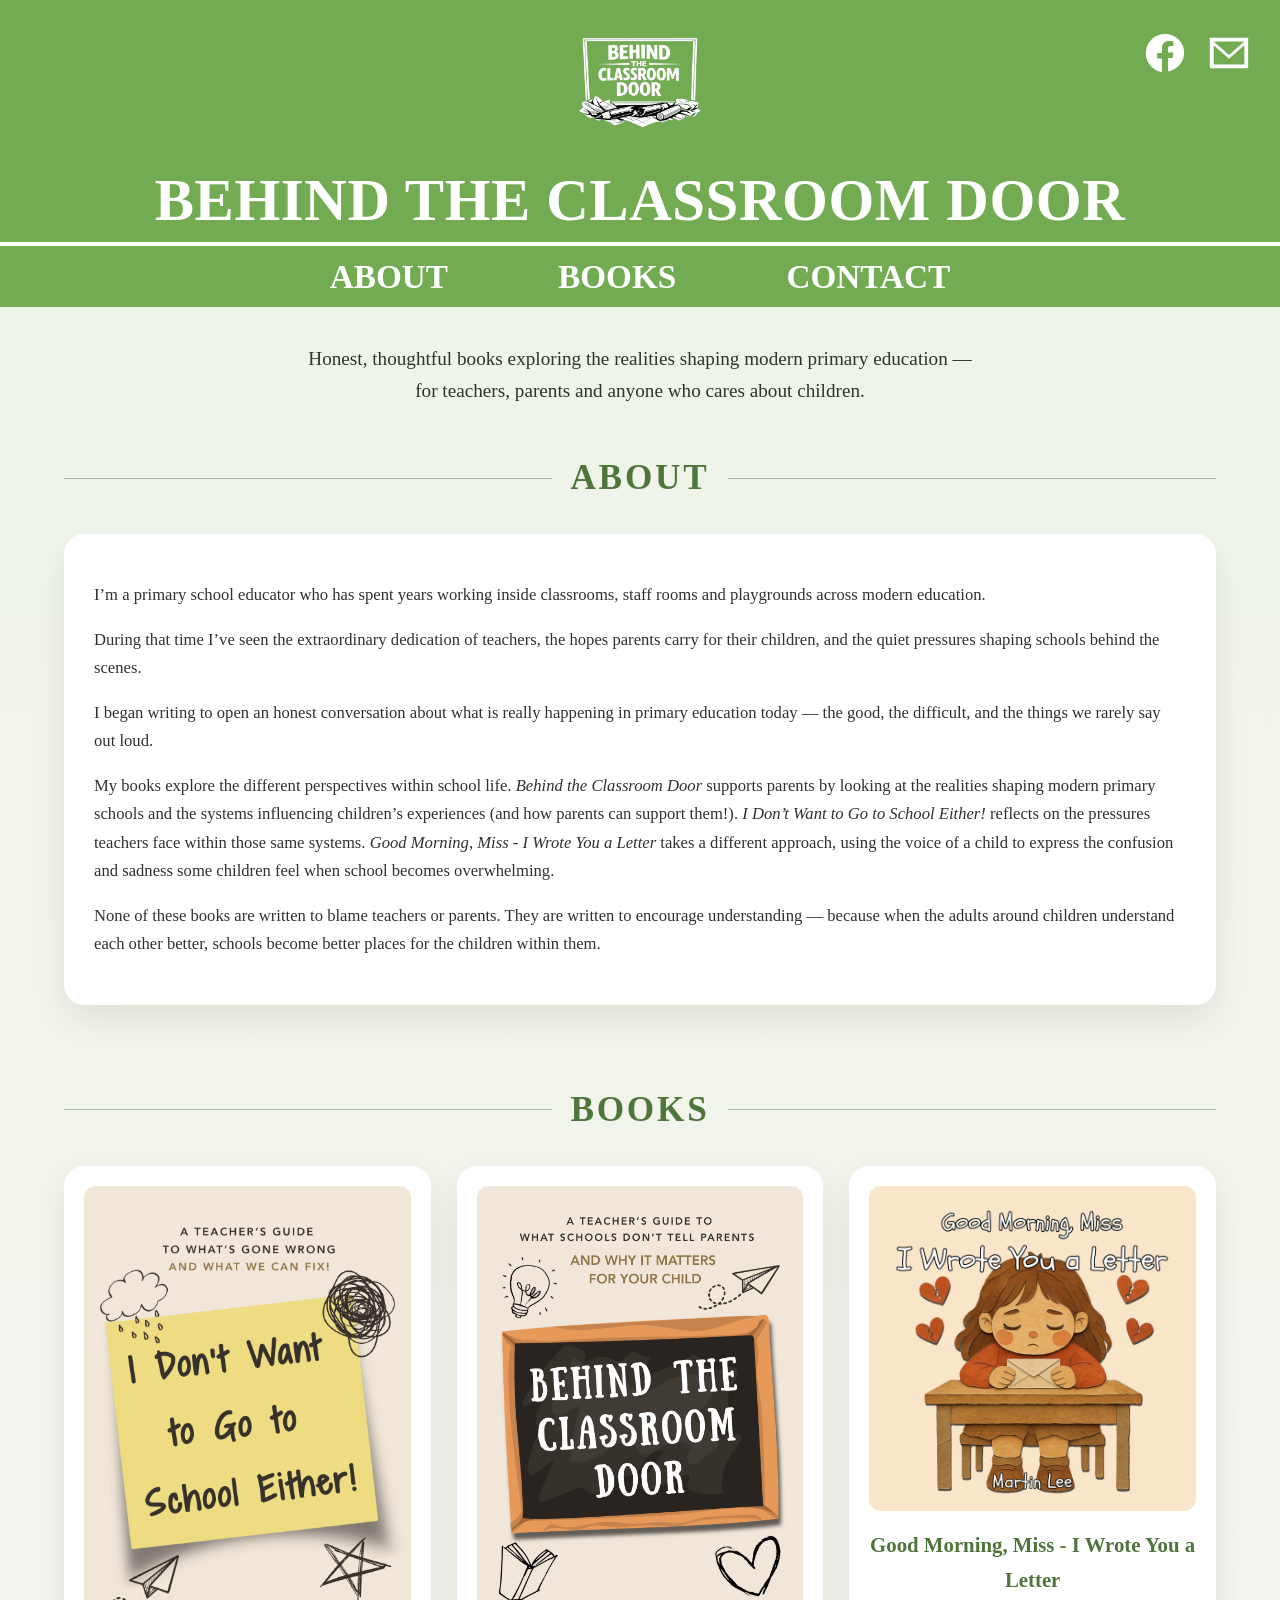
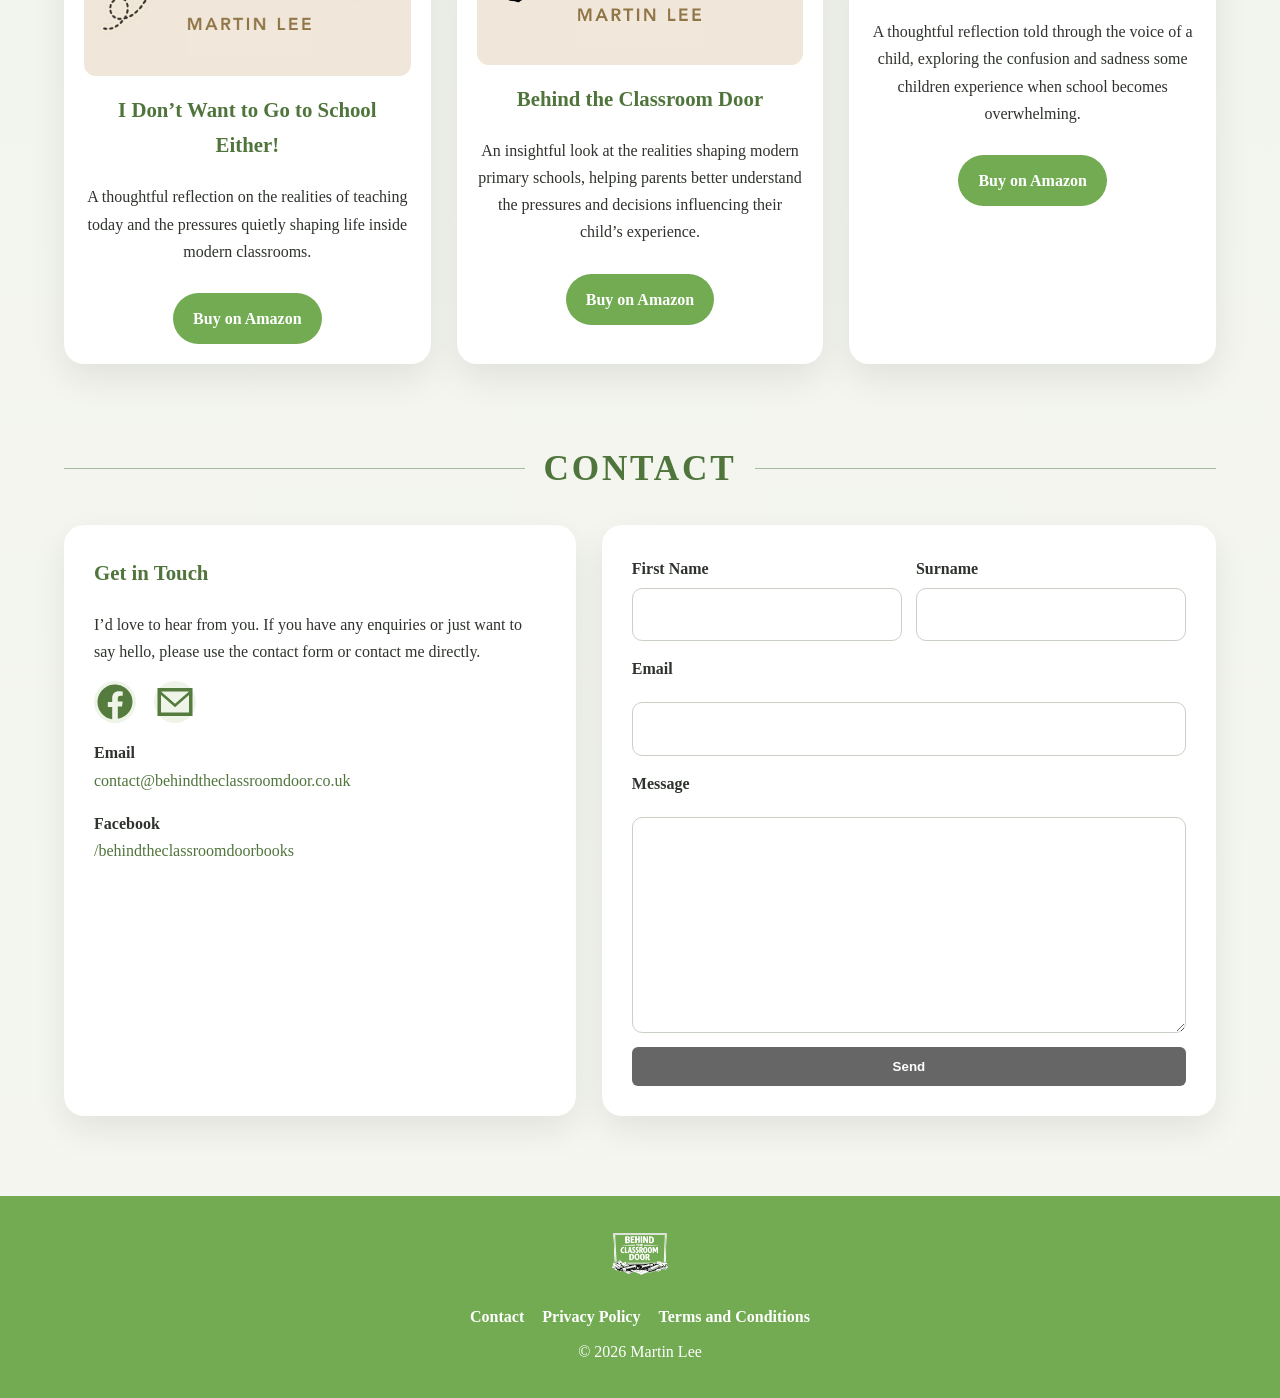
<file: index.html>
<!DOCTYPE html>
<html lang="en">
<head>
  <meta charset="UTF-8">
  <meta name="viewport" content="width=device-width, initial-scale=1.0">
  <title>Behind the Classroom Door</title>
  <link rel="icon" type="image/png" href="images/favicon.png">
  <link rel="stylesheet" href="style.css">
</head>
<body>

<header class="hero-header" id="top">

  <div class="hero-top-icons">
    <a href="https://www.facebook.com/behindtheclassroomdoorbooks" target="_blank" class="header-icon" aria-label="Facebook">
      <svg xmlns="http://www.w3.org/2000/svg" viewBox="0 0 24 24" fill="white">
        <path d="M22 12a10 10 0 1 0-11.6 9.9v-7H7.9v-2.9h2.5V9.7c0-2.5 1.5-3.9 3.8-3.9 1.1 0 2.2.2 2.2.2v2.4h-1.2c-1.2 0-1.6.7-1.6 1.5v1.8h2.8l-.4 2.9h-2.4v7A10 10 0 0 0 22 12z"/>
      </svg>
    </a>

    <a href="mailto:contact@behindtheclassroomdoor.co.uk" class="header-icon" aria-label="Email">
      <svg xmlns="http://www.w3.org/2000/svg" viewBox="0 0 24 24" fill="white">
        <path d="M2 4h20v16H2V4zm10 9L20 6H4l8 7zm0 2L4 8v10h16V8l-8 7z"/>
      </svg>
    </a>
  </div>

  <div class="hero-logo-wrap">
    <img src="images/logo.png" alt="Behind the Classroom Door logo" class="hero-logo">
  </div>

  <h1 class="hero-title">BEHIND THE CLASSROOM DOOR</h1>

  <div class="hero-divider"></div>

  <nav class="hero-nav">
    <a href="#about">About</a>
    <a href="#books">Books</a>
    <a href="#contact">Contact</a>
  </nav>

</header>

<main>

  <section class="intro-section">
    <div class="container">
      <p class="intro-text">
        Honest, thoughtful books exploring the realities shaping modern primary education —
        <br>
        for teachers, parents and anyone who cares about children.
      </p>
    </div>
  </section>

  <section id="about" class="content-section fade-section">
    <div class="container">
      <div class="section-heading">
        <span></span>
        <h2>About</h2>
        <span></span>
      </div>

      <div class="panel text-panel">
        <p>I’m a primary school educator who has spent years working inside classrooms, staff rooms and playgrounds across modern education.</p>

        <p>During that time I’ve seen the extraordinary dedication of teachers, the hopes parents carry for their children, and the quiet pressures shaping schools behind the scenes.</p>

        <p>I began writing to open an honest conversation about what is really happening in primary education today — the good, the difficult, and the things we rarely say out loud.</p>

        <p>My books explore the different perspectives within school life. <em>Behind the Classroom Door</em> supports parents by looking at the realities shaping modern primary schools and the systems influencing children’s experiences (and how parents can support them!). <em>I Don’t Want to Go to School Either!</em> reflects on the pressures teachers face within those same systems. <em>Good Morning, Miss - I Wrote You a Letter</em> takes a different approach, using the voice of a child to express the confusion and sadness some children feel when school becomes overwhelming.</p>

        <p>None of these books are written to blame teachers or parents. They are written to encourage understanding — because when the adults around children understand each other better, schools become better places for the children within them.</p>
      </div>
    </div>
  </section>

  <section id="books" class="content-section fade-section">
    <div class="container">
      <div class="section-heading">
        <span></span>
        <h2>Books</h2>
        <span></span>
      </div>

      <div class="books-grid">

        <article class="book-card">
          <img src="images/idontwant.png" alt="I Don't Want to Go to School Either cover" class="book-image">
          <h3>I Don’t Want to Go to School Either!</h3>
          <p>A thoughtful reflection on the realities of teaching today and the pressures quietly shaping life inside modern classrooms.</p>
          <a class="button" href="https://amzn.eu/d/0gMK4S5Q" target="_blank">Buy on Amazon</a>
        </article>

        <article class="book-card">
          <img src="images/behind.png" alt="Behind the Classroom Door cover" class="book-image">
          <h3>Behind the Classroom Door</h3>
          <p>An insightful look at the realities shaping modern primary schools, helping parents better understand the pressures and decisions influencing their child’s experience.</p>
          <a class="button" href="https://amzn.eu/d/05IeLkxR" target="_blank">Buy on Amazon</a>
        </article>

        <article class="book-card">
          <img src="images/goodmorning.png" alt="Good Morning, Miss - I Wrote You a Letter cover" class="book-image">
          <h3>Good Morning, Miss - I Wrote You a Letter</h3>
          <p>A thoughtful reflection told through the voice of a child, exploring the confusion and sadness some children experience when school becomes overwhelming.</p>
          <a class="button" href="https://amzn.eu/d/03amDKgV" target="_blank">Buy on Amazon</a>
        </article>

      </div>
    </div>
  </section>

  <section id="contact" class="content-section fade-section">
    <div class="container">
      <div class="section-heading">
        <span></span>
        <h2>Contact</h2>
        <span></span>
      </div>

      <div class="contact-grid">

        <div class="panel contact-info">
          <h3>Get in Touch</h3>
          <p>I’d love to hear from you. If you have any enquiries or just want to say hello, please use the contact form or contact me directly.</p>

          <div class="contact-icons">
            <a href="https://www.facebook.com/behindtheclassroomdoorbooks" target="_blank" class="icon-link" aria-label="Facebook">
              <svg xmlns="http://www.w3.org/2000/svg" viewBox="0 0 24 24" fill="#557b3f">
                <path d="M22 12a10 10 0 1 0-11.6 9.9v-7H7.9v-2.9h2.5V9.7c0-2.5 1.5-3.9 3.8-3.9 1.1 0 2.2.2 2.2.2v2.4h-1.2c-1.2 0-1.6.7-1.6 1.5v1.8h2.8l-.4 2.9h-2.4v7A10 10 0 0 0 22 12z"/>
              </svg>
            </a>

            <a href="mailto:contact@behindtheclassroomdoor.co.uk" class="icon-link" aria-label="Email">
              <svg xmlns="http://www.w3.org/2000/svg" viewBox="0 0 24 24" fill="#557b3f">
                <path d="M2 4h20v16H2V4zm10 9L20 6H4l8 7zm0 2L4 8v10h16V8l-8 7z"/>
              </svg>
            </a>
          </div>

          <p><strong>Email</strong><br>
          <a href="mailto:contact@behindtheclassroomdoor.co.uk">contact@behindtheclassroomdoor.co.uk</a></p>

          <p><strong>Facebook</strong><br>
          <a href="https://www.facebook.com/behindtheclassroomdoorbooks" target="_blank">/behindtheclassroomdoorbooks</a></p>
        </div>

        <div class="panel">
          <form action="https://formsubmit.co/contact@behindtheclassroomdoor.co.uk" method="POST" class="contact-form">
            <input type="hidden" name="_subject" value="New message from Behind the Classroom Door website">
            <input type="hidden" name="_captcha" value="false">

            <div class="form-row">
              <div>
                <label for="firstname">First Name</label>
                <input id="firstname" type="text" name="First Name" required>
              </div>
              <div>
                <label for="surname">Surname</label>
                <input id="surname" type="text" name="Surname" required>
              </div>
            </div>

            <label for="email">Email</label>
            <input id="email" type="email" name="Email" required>

            <label for="message">Message</label>
            <textarea id="message" name="Message" rows="7" required></textarea>

            <button type="submit" class="submit-button">Send</button>
          </form>
        </div>

      </div>
    </div>
  </section>

</main>

<footer class="site-footer">
  <div class="container footer-inner">
    <img src="images/logo.png" alt="Behind the Classroom Door logo" class="footer-logo">

    <div class="footer-links">
      <a href="#contact">Contact</a>
      <a href="privacy.html">Privacy Policy</a>
      <a href="terms.html">Terms and Conditions</a>
    </div>

    <p>© 2026 Martin Lee</p>
  </div>
</footer>

<script>
document.addEventListener("DOMContentLoaded", function () {
  const sections = document.querySelectorAll(".fade-section");

  const observer = new IntersectionObserver((entries) => {
    entries.forEach((entry) => {
      if (entry.isIntersecting) {
        entry.target.classList.add("visible");
      }
    });
  }, {
    threshold: 0.15
  });

  sections.forEach((section) => {
    observer.observe(section);
  });
});
</script>

</body>
</html>
</file>
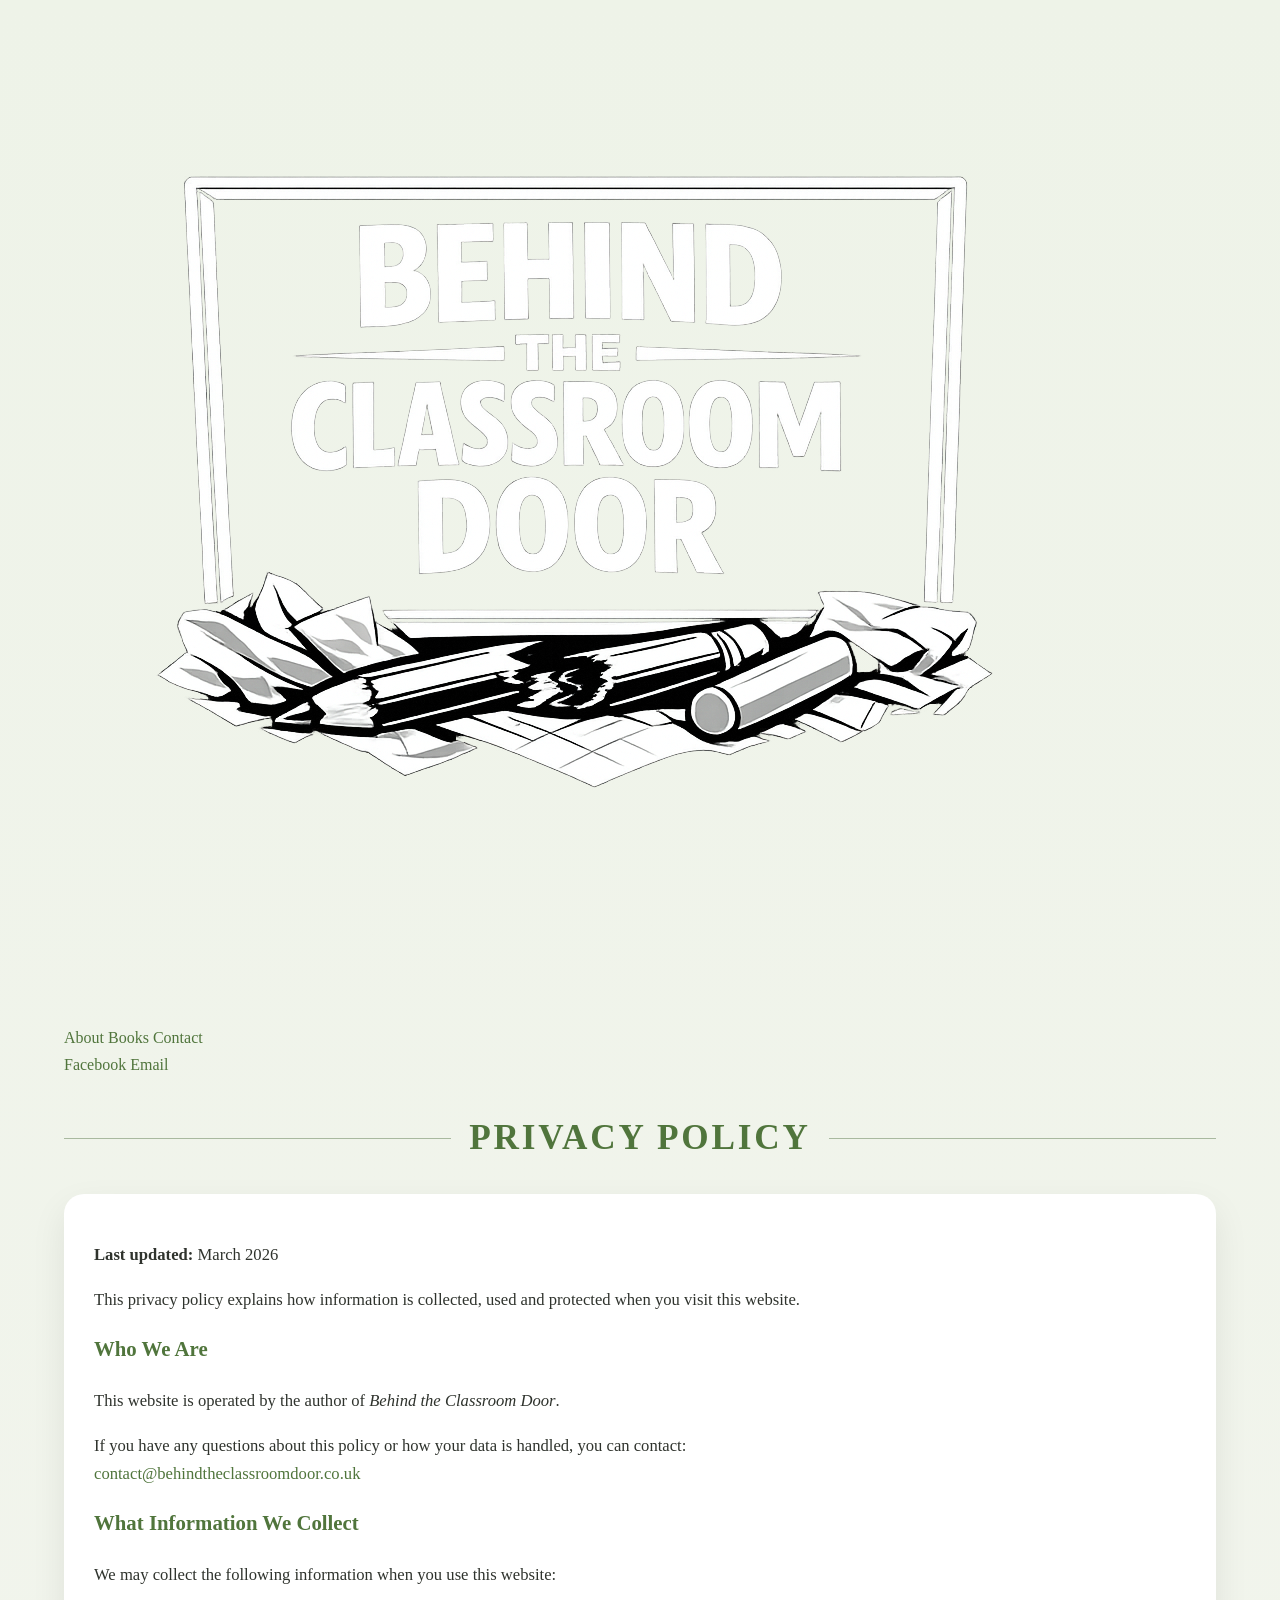
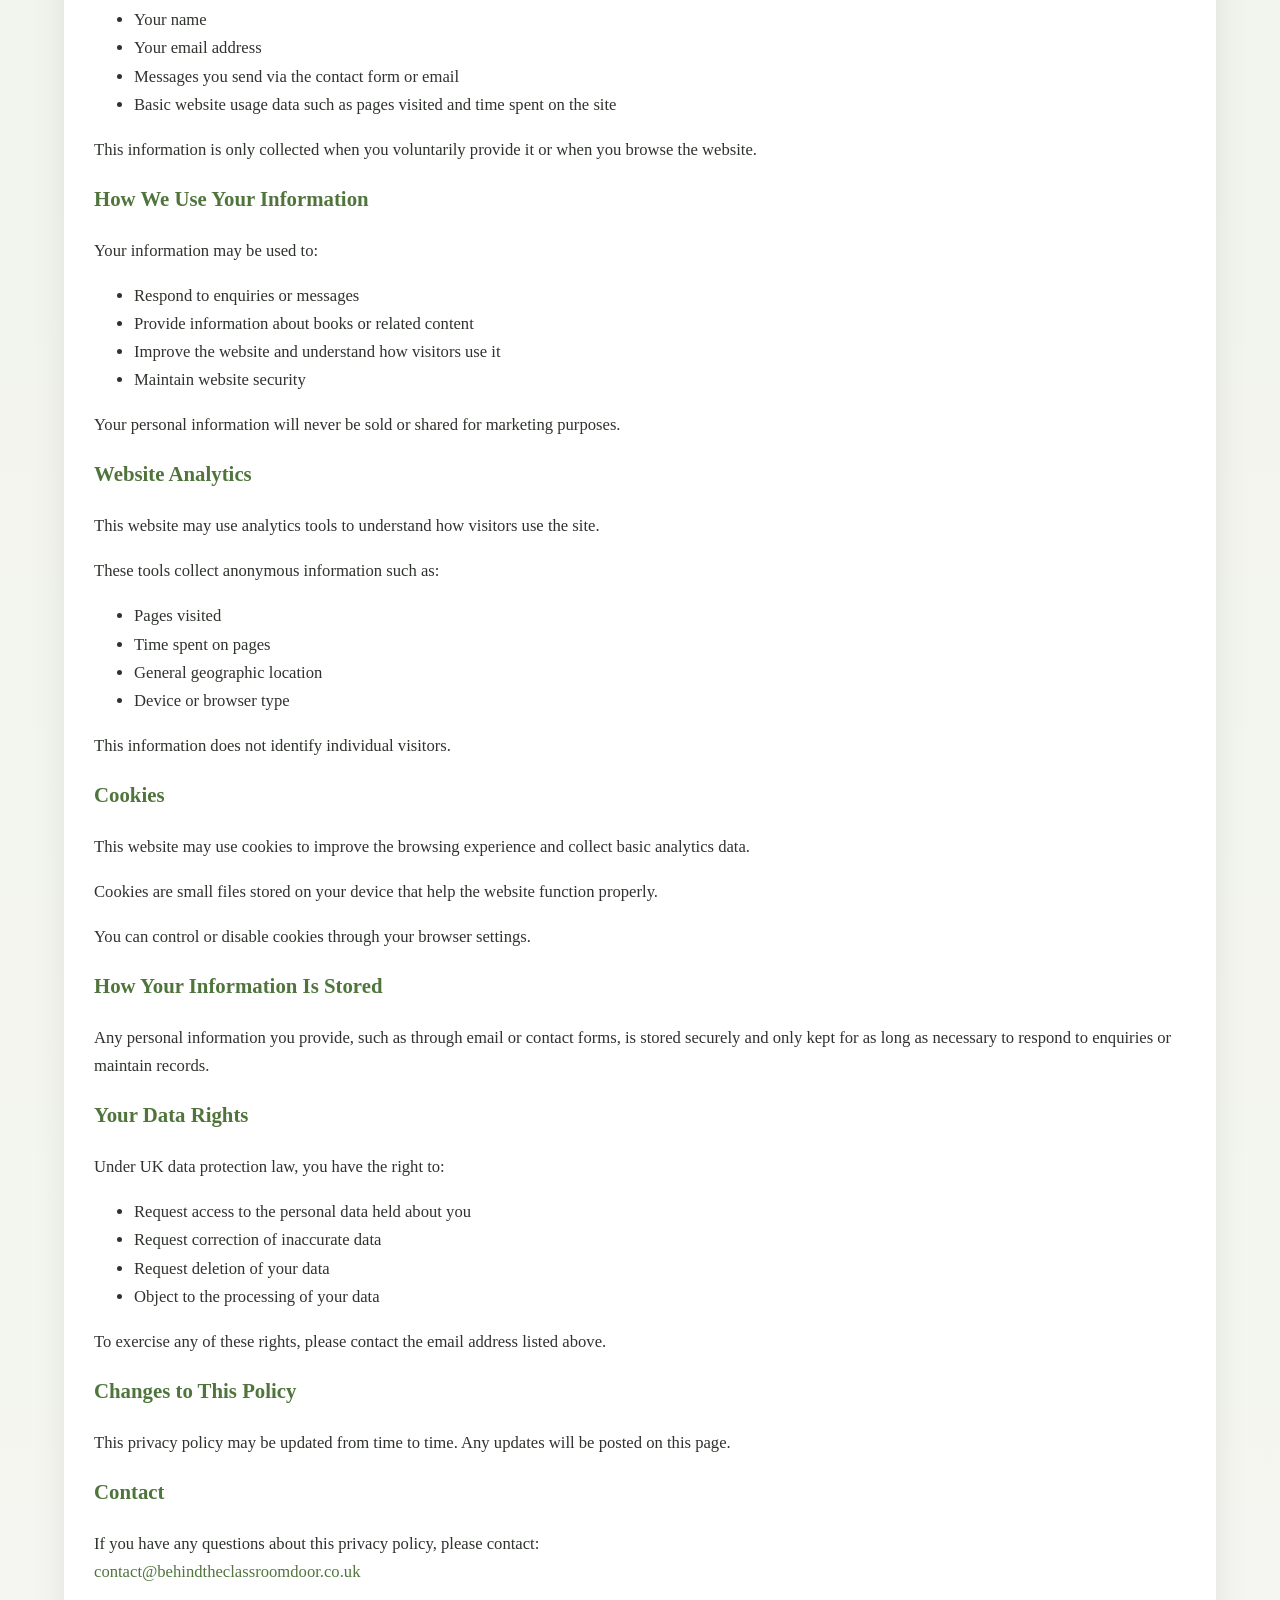
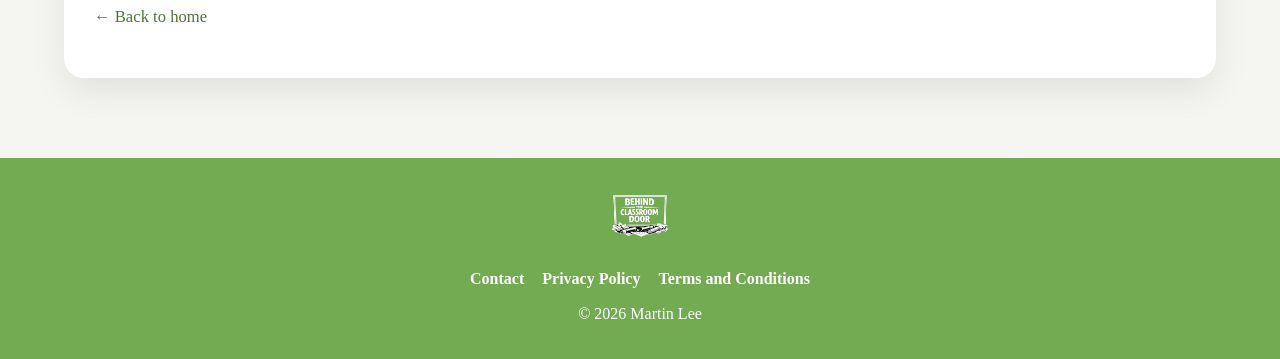
<file: privacy.html>
<!DOCTYPE html>
<html lang="en">
<head>
  <meta charset="UTF-8">
  <meta name="viewport" content="width=device-width, initial-scale=1.0">
  <title>Privacy Policy | Behind the Classroom Door</title>
  <link rel="stylesheet" href="style.css">
</head>
<body>

<header class="site-header">
  <div class="topbar container">
    <a href="index.html" class="logo-link">
      <img src="images/logo.png" alt="Behind the Classroom Door logo" class="logo">
    </a>

    <nav class="main-nav">
      <a href="index.html#about">About</a>
      <a href="index.html#books">Books</a>
      <a href="index.html#contact">Contact</a>
    </nav>

    <div class="top-links">
      <a href="https://www.facebook.com/behindtheclassroomdoorbooks" target="_blank">Facebook</a>
      <a href="mailto:contact@behindtheclassroomdoor.co.uk">Email</a>
    </div>
  </div>
</header>

<main class="content-section">
  <div class="container">
    <div class="section-heading">
      <span></span>
      <h2>Privacy Policy</h2>
      <span></span>
    </div>

    <div class="panel text-panel">
      <p><strong>Last updated:</strong> March 2026</p>

      <p>This privacy policy explains how information is collected, used and protected when you visit this website.</p>

      <h3>Who We Are</h3>
      <p>This website is operated by the author of <em>Behind the Classroom Door</em>.</p>
      <p>If you have any questions about this policy or how your data is handled, you can contact:<br>
      <a href="mailto:contact@behindtheclassroomdoor.co.uk">contact@behindtheclassroomdoor.co.uk</a></p>

      <h3>What Information We Collect</h3>
      <p>We may collect the following information when you use this website:</p>
      <ul>
        <li>Your name</li>
        <li>Your email address</li>
        <li>Messages you send via the contact form or email</li>
        <li>Basic website usage data such as pages visited and time spent on the site</li>
      </ul>

      <p>This information is only collected when you voluntarily provide it or when you browse the website.</p>

      <h3>How We Use Your Information</h3>
      <p>Your information may be used to:</p>
      <ul>
        <li>Respond to enquiries or messages</li>
        <li>Provide information about books or related content</li>
        <li>Improve the website and understand how visitors use it</li>
        <li>Maintain website security</li>
      </ul>

      <p>Your personal information will never be sold or shared for marketing purposes.</p>

      <h3>Website Analytics</h3>
      <p>This website may use analytics tools to understand how visitors use the site.</p>
      <p>These tools collect anonymous information such as:</p>
      <ul>
        <li>Pages visited</li>
        <li>Time spent on pages</li>
        <li>General geographic location</li>
        <li>Device or browser type</li>
      </ul>

      <p>This information does not identify individual visitors.</p>

      <h3>Cookies</h3>
      <p>This website may use cookies to improve the browsing experience and collect basic analytics data.</p>
      <p>Cookies are small files stored on your device that help the website function properly.</p>
      <p>You can control or disable cookies through your browser settings.</p>

      <h3>How Your Information Is Stored</h3>
      <p>Any personal information you provide, such as through email or contact forms, is stored securely and only kept for as long as necessary to respond to enquiries or maintain records.</p>

      <h3>Your Data Rights</h3>
      <p>Under UK data protection law, you have the right to:</p>
      <ul>
        <li>Request access to the personal data held about you</li>
        <li>Request correction of inaccurate data</li>
        <li>Request deletion of your data</li>
        <li>Object to the processing of your data</li>
      </ul>

      <p>To exercise any of these rights, please contact the email address listed above.</p>

      <h3>Changes to This Policy</h3>
      <p>This privacy policy may be updated from time to time. Any updates will be posted on this page.</p>

      <h3>Contact</h3>
      <p>If you have any questions about this privacy policy, please contact:<br>
      <a href="mailto:contact@behindtheclassroomdoor.co.uk">contact@behindtheclassroomdoor.co.uk</a></p>

      <p><a href="index.html">← Back to home</a></p>
    </div>
  </div>
</main>

<footer class="site-footer">
  <div class="container footer-inner">
    <img src="images/logo.png" alt="Behind the Classroom Door logo" class="footer-logo">
    <div class="footer-links">
      <a href="index.html#contact">Contact</a>
      <a href="privacy.html">Privacy Policy</a>
      <a href="terms.html">Terms and Conditions</a>
    </div>
    <p>© 2026 Martin Lee</p>
  </div>
</footer>

</body>
</html>
</file>
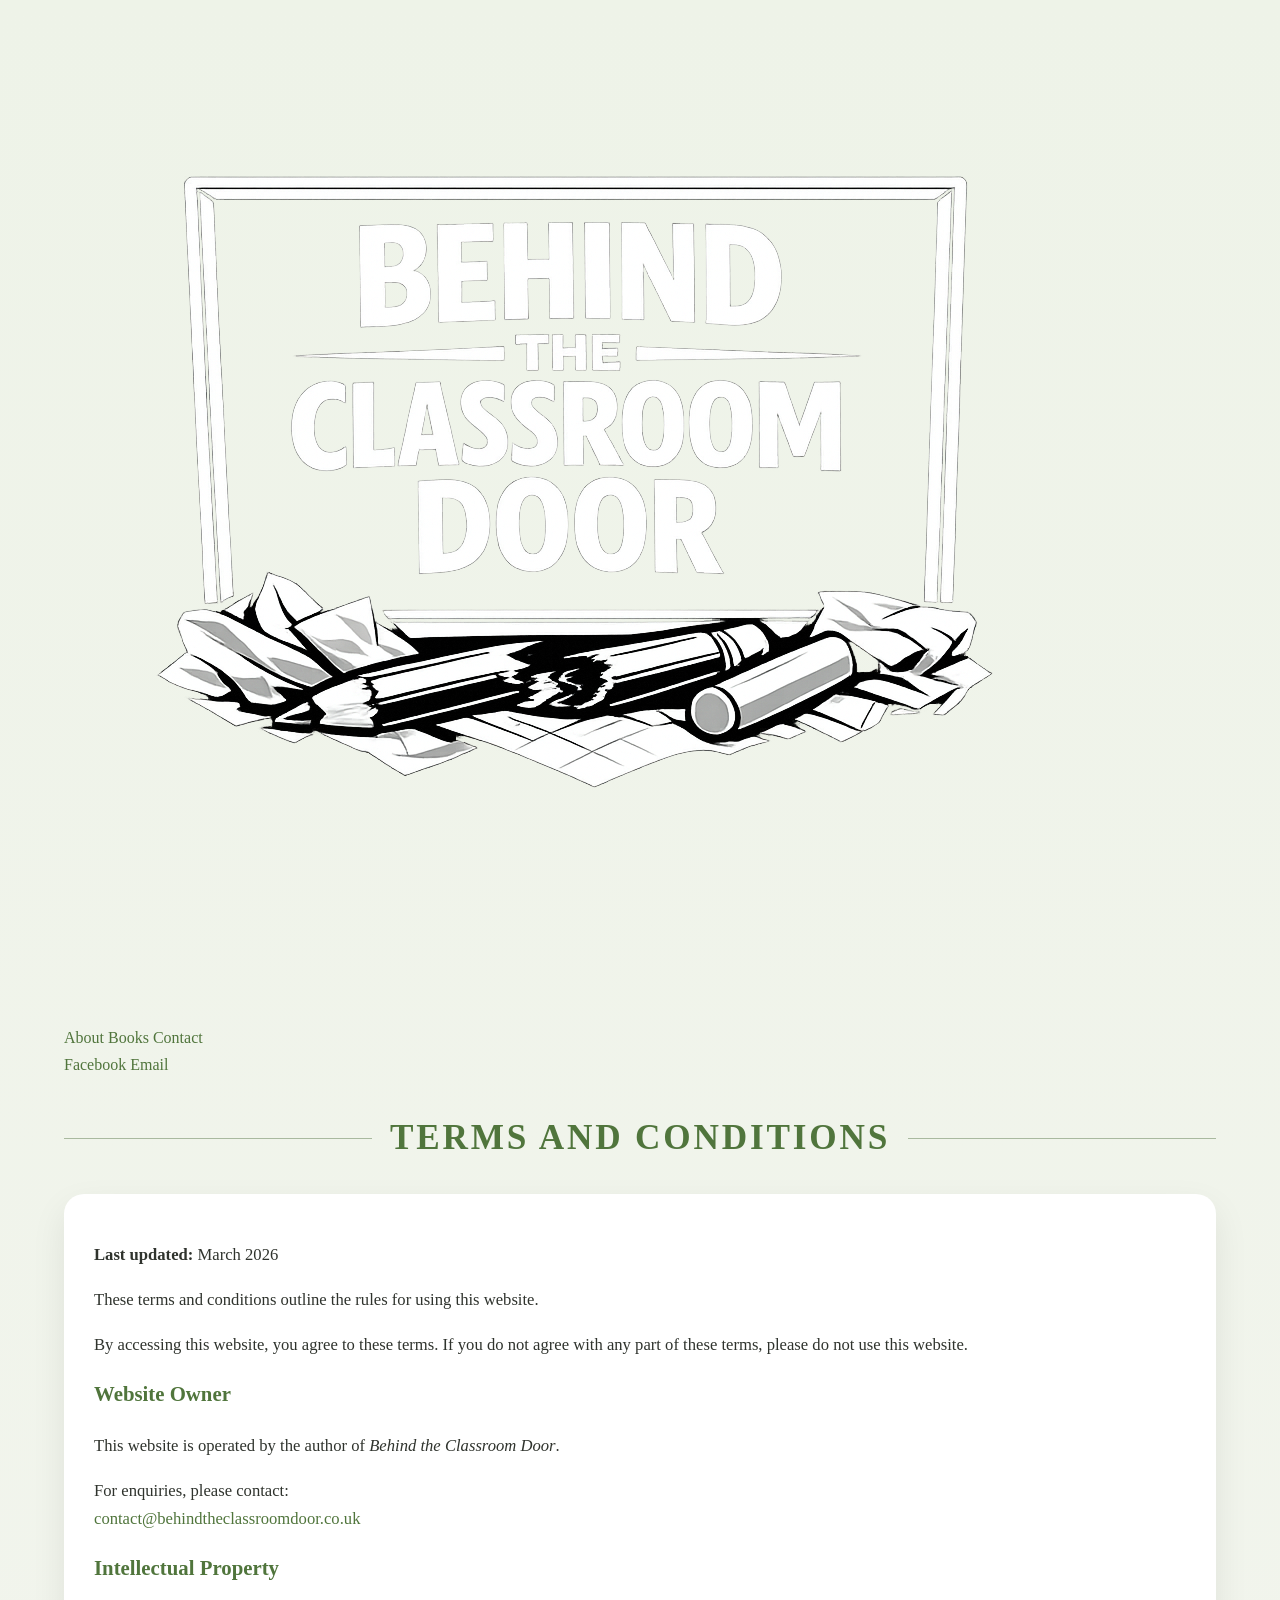
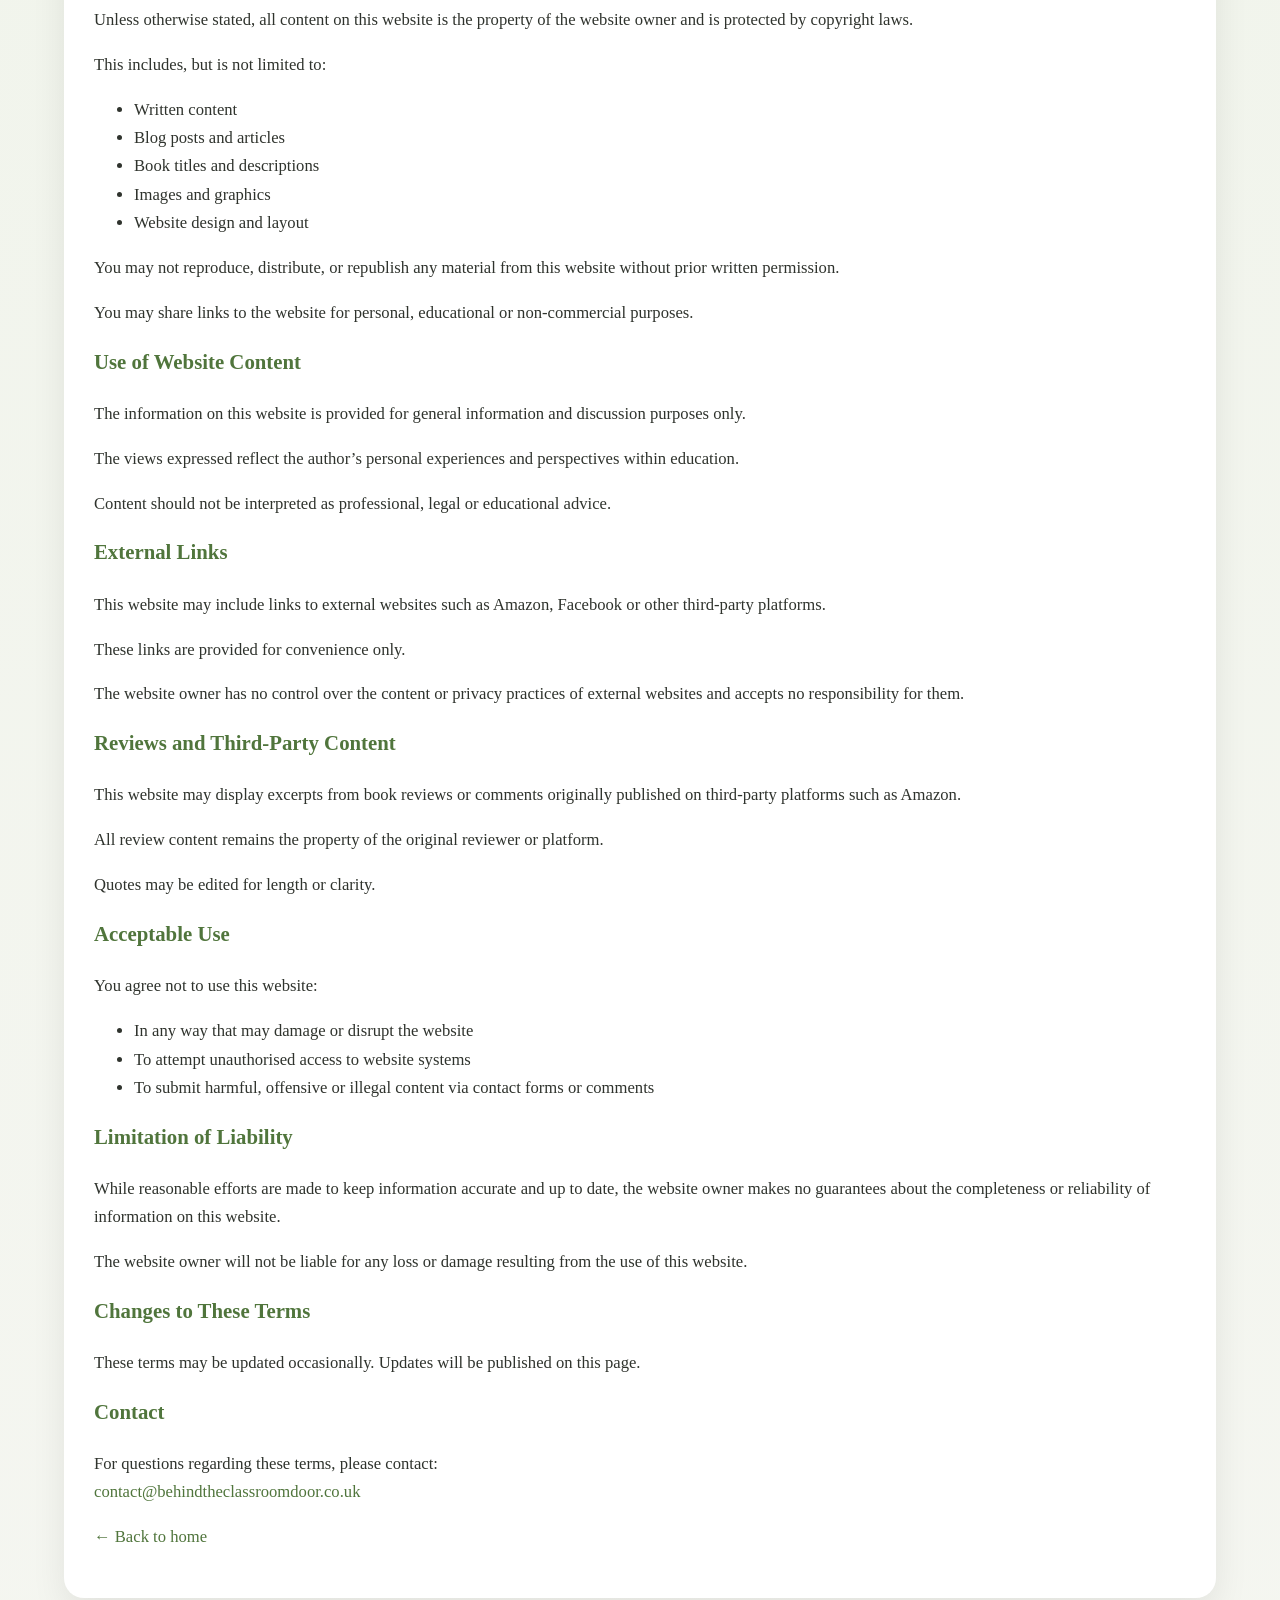
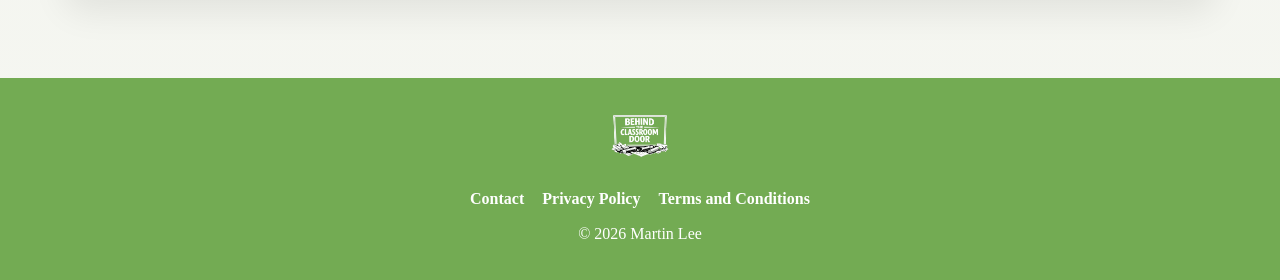
<file: terms.html>
<!DOCTYPE html>
<html lang="en">
<head>
  <meta charset="UTF-8">
  <meta name="viewport" content="width=device-width, initial-scale=1.0">
  <title>Terms and Conditions | Behind the Classroom Door</title>
  <link rel="stylesheet" href="style.css">
</head>
<body>

<header class="site-header">
  <div class="topbar container">
    <a href="index.html" class="logo-link">
      <img src="images/logo.png" alt="Behind the Classroom Door logo" class="logo">
    </a>

    <nav class="main-nav">
      <a href="index.html#about">About</a>
      <a href="index.html#books">Books</a>
      <a href="index.html#contact">Contact</a>
    </nav>

    <div class="top-links">
      <a href="https://www.facebook.com/behindtheclassroomdoorbooks" target="_blank">Facebook</a>
      <a href="mailto:contact@behindtheclassroomdoor.co.uk">Email</a>
    </div>
  </div>
</header>

<main class="content-section">
  <div class="container">
    <div class="section-heading">
      <span></span>
      <h2>Terms and Conditions</h2>
      <span></span>
    </div>

    <div class="panel text-panel">
      <p><strong>Last updated:</strong> March 2026</p>

      <p>These terms and conditions outline the rules for using this website.</p>
      <p>By accessing this website, you agree to these terms. If you do not agree with any part of these terms, please do not use this website.</p>

      <h3>Website Owner</h3>
      <p>This website is operated by the author of <em>Behind the Classroom Door</em>.</p>
      <p>For enquiries, please contact:<br>
      <a href="mailto:contact@behindtheclassroomdoor.co.uk">contact@behindtheclassroomdoor.co.uk</a></p>

      <h3>Intellectual Property</h3>
      <p>Unless otherwise stated, all content on this website is the property of the website owner and is protected by copyright laws.</p>
      <p>This includes, but is not limited to:</p>
      <ul>
        <li>Written content</li>
        <li>Blog posts and articles</li>
        <li>Book titles and descriptions</li>
        <li>Images and graphics</li>
        <li>Website design and layout</li>
      </ul>

      <p>You may not reproduce, distribute, or republish any material from this website without prior written permission.</p>
      <p>You may share links to the website for personal, educational or non-commercial purposes.</p>

      <h3>Use of Website Content</h3>
      <p>The information on this website is provided for general information and discussion purposes only.</p>
      <p>The views expressed reflect the author’s personal experiences and perspectives within education.</p>
      <p>Content should not be interpreted as professional, legal or educational advice.</p>

      <h3>External Links</h3>
      <p>This website may include links to external websites such as Amazon, Facebook or other third-party platforms.</p>
      <p>These links are provided for convenience only.</p>
      <p>The website owner has no control over the content or privacy practices of external websites and accepts no responsibility for them.</p>

      <h3>Reviews and Third-Party Content</h3>
      <p>This website may display excerpts from book reviews or comments originally published on third-party platforms such as Amazon.</p>
      <p>All review content remains the property of the original reviewer or platform.</p>
      <p>Quotes may be edited for length or clarity.</p>

      <h3>Acceptable Use</h3>
      <p>You agree not to use this website:</p>
      <ul>
        <li>In any way that may damage or disrupt the website</li>
        <li>To attempt unauthorised access to website systems</li>
        <li>To submit harmful, offensive or illegal content via contact forms or comments</li>
      </ul>

      <h3>Limitation of Liability</h3>
      <p>While reasonable efforts are made to keep information accurate and up to date, the website owner makes no guarantees about the completeness or reliability of information on this website.</p>
      <p>The website owner will not be liable for any loss or damage resulting from the use of this website.</p>

      <h3>Changes to These Terms</h3>
      <p>These terms may be updated occasionally. Updates will be published on this page.</p>

      <h3>Contact</h3>
      <p>For questions regarding these terms, please contact:<br>
      <a href="mailto:contact@behindtheclassroomdoor.co.uk">contact@behindtheclassroomdoor.co.uk</a></p>

      <p><a href="index.html">← Back to home</a></p>
    </div>
  </div>
</main>

<footer class="site-footer">
  <div class="container footer-inner">
    <img src="images/logo.png" alt="Behind the Classroom Door logo" class="footer-logo">
    <div class="footer-links">
      <a href="index.html#contact">Contact</a>
      <a href="privacy.html">Privacy Policy</a>
      <a href="terms.html">Terms and Conditions</a>
    </div>
    <p>© 2026 Martin Lee</p>
  </div>
</footer>

</body>
</html>
</file>
<file: style.css>
html{
scroll-behavior:smooth;
}

:root{
--green:#73ab53;
--green-dark:#50753c;
--cream:#f5f6f1;
--panel:#ffffff;
--text:#2f332d;
--line:#dfe8d8;
--shadow:0 14px 35px rgba(0,0,0,0.08);
--radius:20px;
}

*{
box-sizing:border-box;
}

body{
margin:0;
font-family:Georgia, serif;
color:var(--text);
background:linear-gradient(to bottom,#eef3e8 0%,#f5f6f1 100%);
line-height:1.7;
overflow-x:hidden;
}

img{
max-width:100%;
display:block;
}

a{
color:var(--green-dark);
text-decoration:none;
}

a:hover{
text-decoration:underline;
}

.container{
width:100%;
max-width:1200px;
margin:auto;
padding-left:24px;
padding-right:24px;
}

/* HERO HEADER */

.hero-header{
background:var(--green);
padding:12px 0 10px;
position:relative;
text-align:center;
overflow:hidden;
}

.hero-top-icons{
position:absolute;
top:30px;
right:28px;
display:flex;
gap:18px;
z-index:2;
}

.header-icon{
display:flex;
align-items:center;
justify-content:center;
width:46px;
height:46px;
}

.header-icon svg{
width:46px;
height:46px;
transition:.25s;
}

.header-icon:hover svg{
transform:scale(1.08);
opacity:.9;
}

.hero-logo-wrap{
display:flex;
justify-content:center;
margin-bottom:10px;
}

.hero-logo{
height:150px;
width:auto;
}

.hero-title{
margin:0 auto;
color:white;
font-size:clamp(2rem,4.6vw,4.9rem);
line-height:.98;
letter-spacing:.01em;
text-transform:uppercase;
white-space:nowrap;
max-width:100%;
padding:0 90px;
}

.hero-divider{
height:4px;
background:white;
margin:12px auto 14px;
width:100%;
max-width:1600px;
}

.hero-nav{
display:flex;
justify-content:center;
gap:110px;
padding-bottom:4px;
flex-wrap:wrap;
}

.hero-nav a{
color:white;
text-transform:uppercase;
font-weight:700;
font-size:clamp(1.2rem,2.6vw,2.6rem);
line-height:1;
}

.hero-nav a:hover{
text-decoration:none;
opacity:.88;
}

.intro-section{
padding:36px 0 12px;
}

.intro-text{
max-width:860px;
margin:0 auto;
text-align:center;
font-size:1.2rem;
line-height:1.65;
}

/* SECTIONS */

.content-section{
padding:30px 0 45px;
scroll-margin-top:40px;
}

.section-heading{
display:grid;
grid-template-columns:1fr auto 1fr;
align-items:center;
gap:18px;
margin-bottom:26px;
}

.section-heading span{
height:1px;
background:#a9b99f;
}

h2{
margin:0;
color:var(--green-dark);
text-transform:uppercase;
letter-spacing:.08em;
font-size:clamp(1.7rem,3vw,2.2rem);
}

h3{
color:var(--green-dark);
margin-top:0;
font-size:1.3rem;
}

.panel{
background:var(--panel);
border-radius:var(--radius);
box-shadow:var(--shadow);
padding:30px;
}

.text-panel{
font-size:1.04rem;
}

/* BOOKS */

.books-grid{
display:grid;
grid-template-columns:repeat(3,1fr);
gap:26px;
}

.book-card{
background:var(--panel);
border-radius:var(--radius);
box-shadow:var(--shadow);
padding:20px;
text-align:center;
transition:.3s;
}

.book-card:hover{
transform:translateY(-8px);
box-shadow:0 20px 38px rgba(0,0,0,0.12);
}

.book-image{
border-radius:12px;
margin-bottom:16px;
}

.button{
display:inline-block;
margin-top:12px;
padding:12px 20px;
border-radius:999px;
background:var(--green);
color:white;
font-weight:700;
transition:.25s;
}

.button:hover{
transform:translateY(-2px);
text-decoration:none;
}

.button.muted{
background:#9aa295;
cursor:default;
}

/* CONTACT */

.contact-grid{
display:grid;
grid-template-columns:1fr 1.2fr;
gap:26px;
}

.contact-form{
display:grid;
gap:14px;
}

.form-row{
display:grid;
grid-template-columns:1fr 1fr;
gap:14px;
}

label{
font-weight:700;
margin-bottom:6px;
display:block;
}

input,
textarea{
width:100%;
padding:12px;
border-radius:10px;
border:1px solid #c9d0c5;
font:inherit;
}

input:focus,
textarea:focus{
outline:2px solid #c7dcc0;
}

.submit-button{
border:none;
background:#666;
color:white;
padding:12px 26px;
border-radius:6px;
cursor:pointer;
font-weight:700;
}

.submit-button:hover{
background:#555;
}

.contact-icons{
display:flex;
gap:18px;
margin-top:12px;
}

.icon-link{
display:flex;
align-items:center;
justify-content:center;
width:42px;
height:42px;
border-radius:50%;
background:#eef4e8;
transition:.25s;
}

.icon-link:hover{
transform:translateY(-2px);
background:#e4eddc;
}

/* FOOTER */

.site-footer{
background:var(--green);
color:white;
margin-top:35px;
padding:25px 0 32px;
}

.footer-inner{
text-align:center;
}

.footer-logo{
height:70px;
margin:auto auto 12px;
}

.footer-links{
display:flex;
justify-content:center;
gap:18px;
flex-wrap:wrap;
margin-bottom:8px;
}

.footer-links a{
color:white;
font-weight:600;
}

.site-footer p{
margin:0;
}

/* FADE */

.fade-section{
opacity:0;
transform:translateY(28px);
transition:opacity .8s ease, transform .8s ease;
}

.fade-section.visible{
opacity:1;
transform:translateY(0);
}

/* MOBILE */

@media (max-width:1100px){
.hero-title{
font-size:clamp(1.9rem,4.2vw,4rem);
padding:0 28px;
}
}

@media (max-width:900px){

.hero-top-icons{
position:static;
justify-content:center;
margin-bottom:14px;
}

.hero-logo{
height:120px;
}

.hero-title{
white-space:normal;
font-size:2.5rem;
padding:0 16px;
}

.hero-nav{
gap:36px;
flex-wrap:wrap;
}

.books-grid,
.contact-grid{
grid-template-columns:1fr;
}

}

@media (max-width:640px){

.container{
padding-left:18px;
padding-right:18px;
}

.hero-logo{
height:95px;
}

.hero-title{
font-size:2rem;
}

.hero-nav a{
font-size:1.2rem;
}

.form-row{
grid-template-columns:1fr;
}

.panel{
padding:22px;
}

}
</file>
